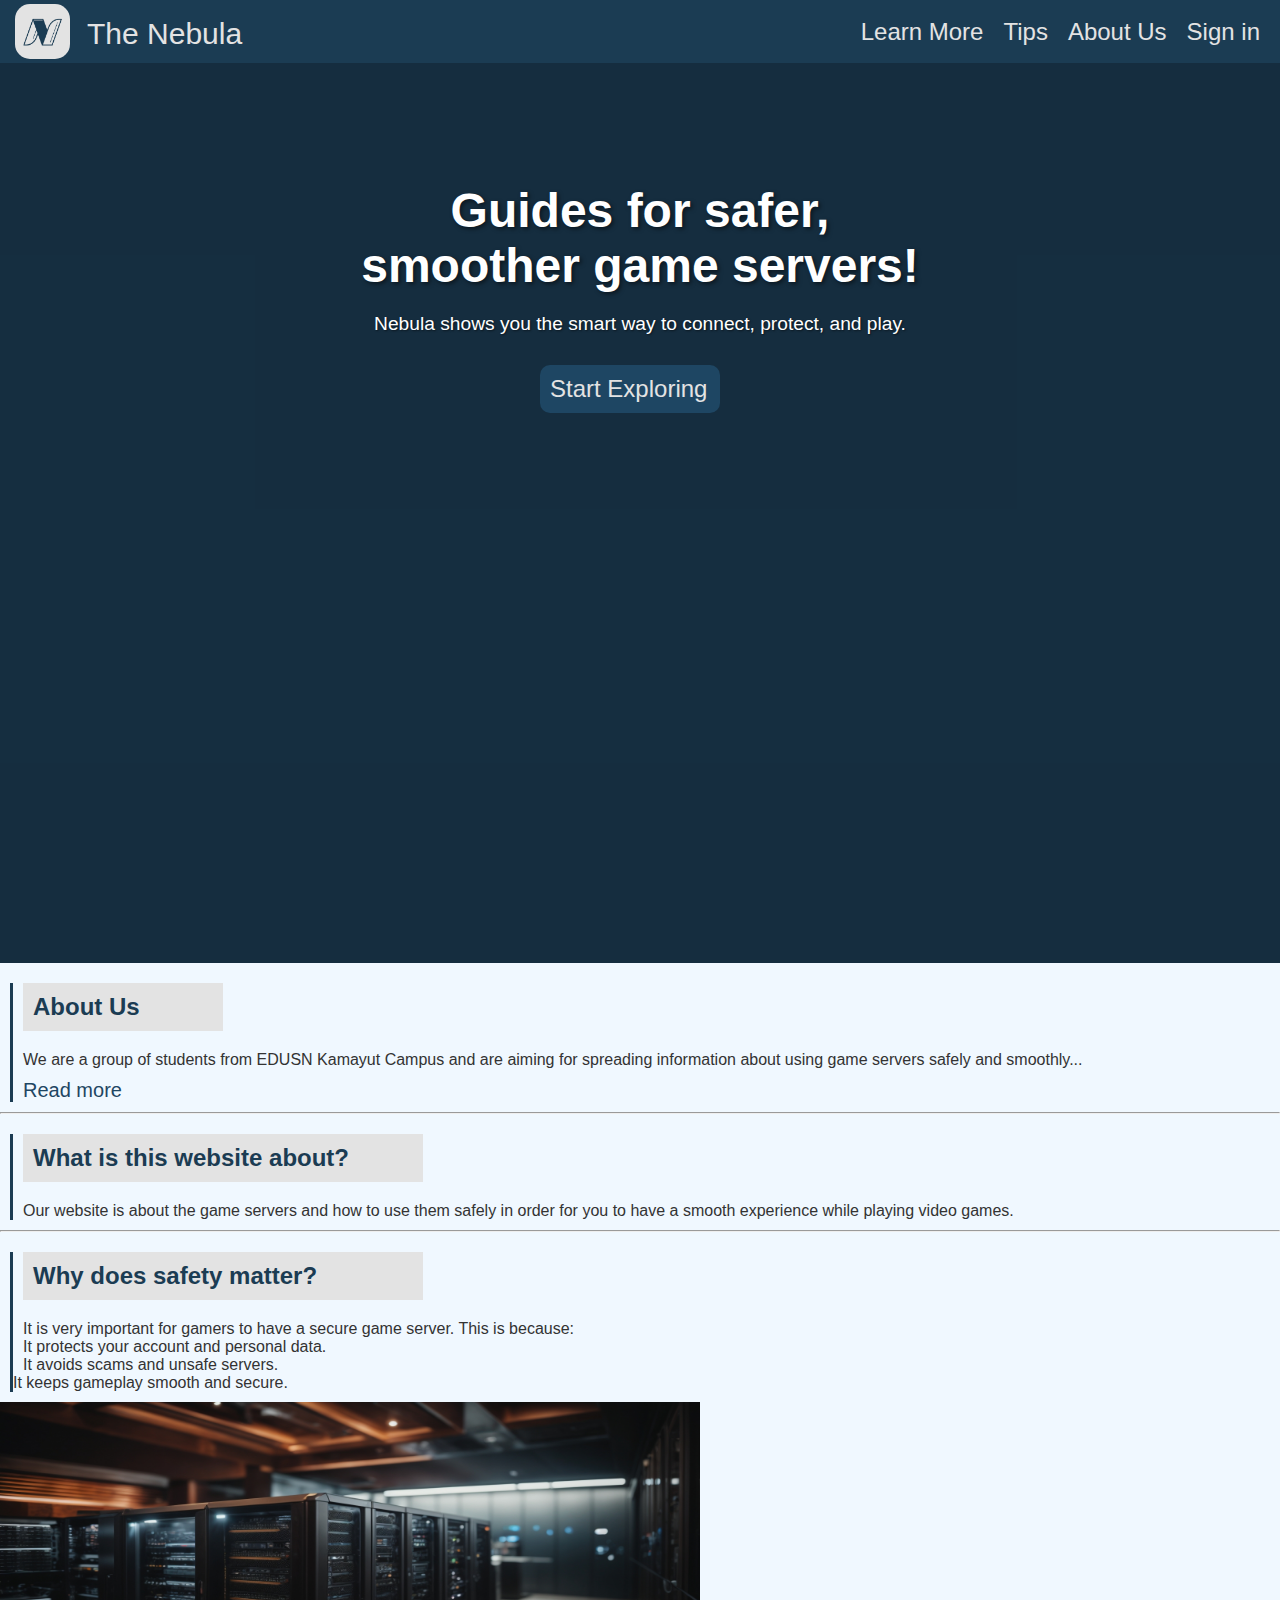
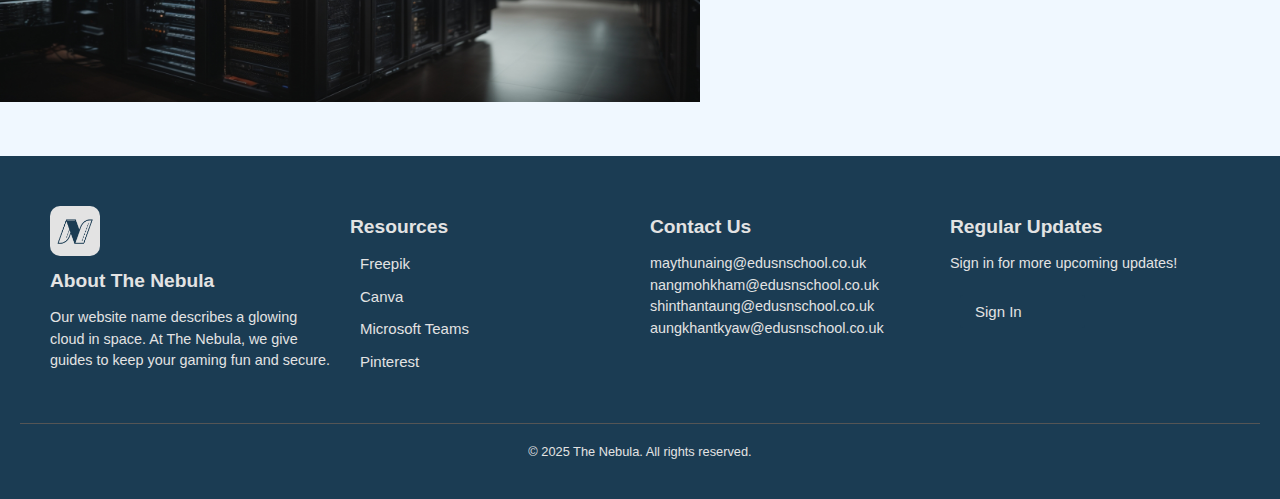
<file: index.html>
<!DOCTYPE html>
<html lang="en">
<head>
    <meta charset="UTF-8">
    <meta name="viewport" content="width=device-width, initial-scale=1.0">
    <title>Home Page</title>
    <link rel="stylesheet" href="Home_Page.css">
</head>
<body>
    
    <div class="menubar">
        
        <div class="logo-section">
            <img src="logo.png" alt="Logo" class="logo-img">
            <div class="logo-text">
                <a href="1Home_Page.html" class="site-title">The Nebula</a>
            </div>
        </div>
        
        <div class="links">
            <div class="dropdown">

                <a href="">Learn More</a>
                    <div class="dropdown-content">
                        <a href="2Importance.html">Importance</a>
                        <a href="3Jobs_of_Game_Servers.html">How they work</a>
                        <a href="4Types_of_Servers.html">Types</a>
                    </div>
            </div>
            <a href="5Guides_and_tips.html">Tips</a>
            <a href="6About_Us.html">About Us</a>
            <a href="7Signin.html">Sign in</a>
        </div>
    </div>
    <section class="hero">
        <div class="hero-content">
            <h1>Guides for safer, smoother game servers!</h1>
            <p>Nebula shows you the smart way to connect, protect, and play.</p>
            <a href="#Number1">Start Exploring</a>
        </div>
    </section>
    <div class="Aboutus">
        <div class="Aboutus-info" id="Number1">
            <h2>About Us</h2>
            <p>We are a group of students from EDUSN Kamayut Campus and are aiming for spreading information about using game servers safely and smoothly...</p>
            <a href="6About_Us.html">Read more</a>
        </div>
    </div>
    <hr>
    <div class="box"></div>
    <div class="Aboutweb">
        <h2>What is this website about?</h2>
        <p>Our website is about the game servers and how to use them safely in order for you to have a smooth experience while playing video games.</p>
    </div>
    </div>

    <hr>

    <div class="box">
    <div class="why-matters">
        <h2>Why does safety matter?</h2>
        <p>It is very important for gamers to have a secure game server. This is because:</p>
        <p>It protects your account and personal data.</p>
        <p>It avoids scams and unsafe servers.</ul>
        <ul>It keeps gameplay smooth and secure.</ul>
    </div>
    </div>

    <img class="pic4index" src="main.png">

<footer>
    <div class="footer-content">
        <div class="footer-section">
            <img src="logo.png">
            <h3>About The Nebula</h3>
            <p>Our website name describes a glowing cloud in space.
              At The Nebula, we give guides to keep your gaming fun and secure.</p>
        </div>
        <div class="footer-section">
            <h3>Resources</h3>
            <ul>
                <li><a href="https://www.freepik.com/">Freepik</a></li>
                <li><a href="https://www.canva.com/">Canva</a></li>
                <li><a href="https://teams.live.com/free">Microsoft Teams</a></li>
                <li><a href="https://www.pinterest.com/">Pinterest</a></li>
            </ul>
        </div>
        <div class="footer-section">
            <h3>Contact Us</h3>
            <p>maythunaing@edusnschool.co.uk</p>
            <p>nangmohkham@edusnschool.co.uk</p>
            <p>shinthantaung@edusnschool.co.uk</p>
            <p>aungkhantkyaw@edusnschool.co.uk</p>
        </div>
        <div class="footer-section signin">
            <h3>Regular Updates</h3>
            <p>Sign in for more upcoming updates!</p>
            <a class="Loginbtn" href="7Signin.html">Sign In</a>
        </div>
    </div>
    <div class="footer-bottom">
        <p>&copy; 2025 The Nebula. All rights reserved.</p>
    </div>
</footer>

</body>
</html>
</file>
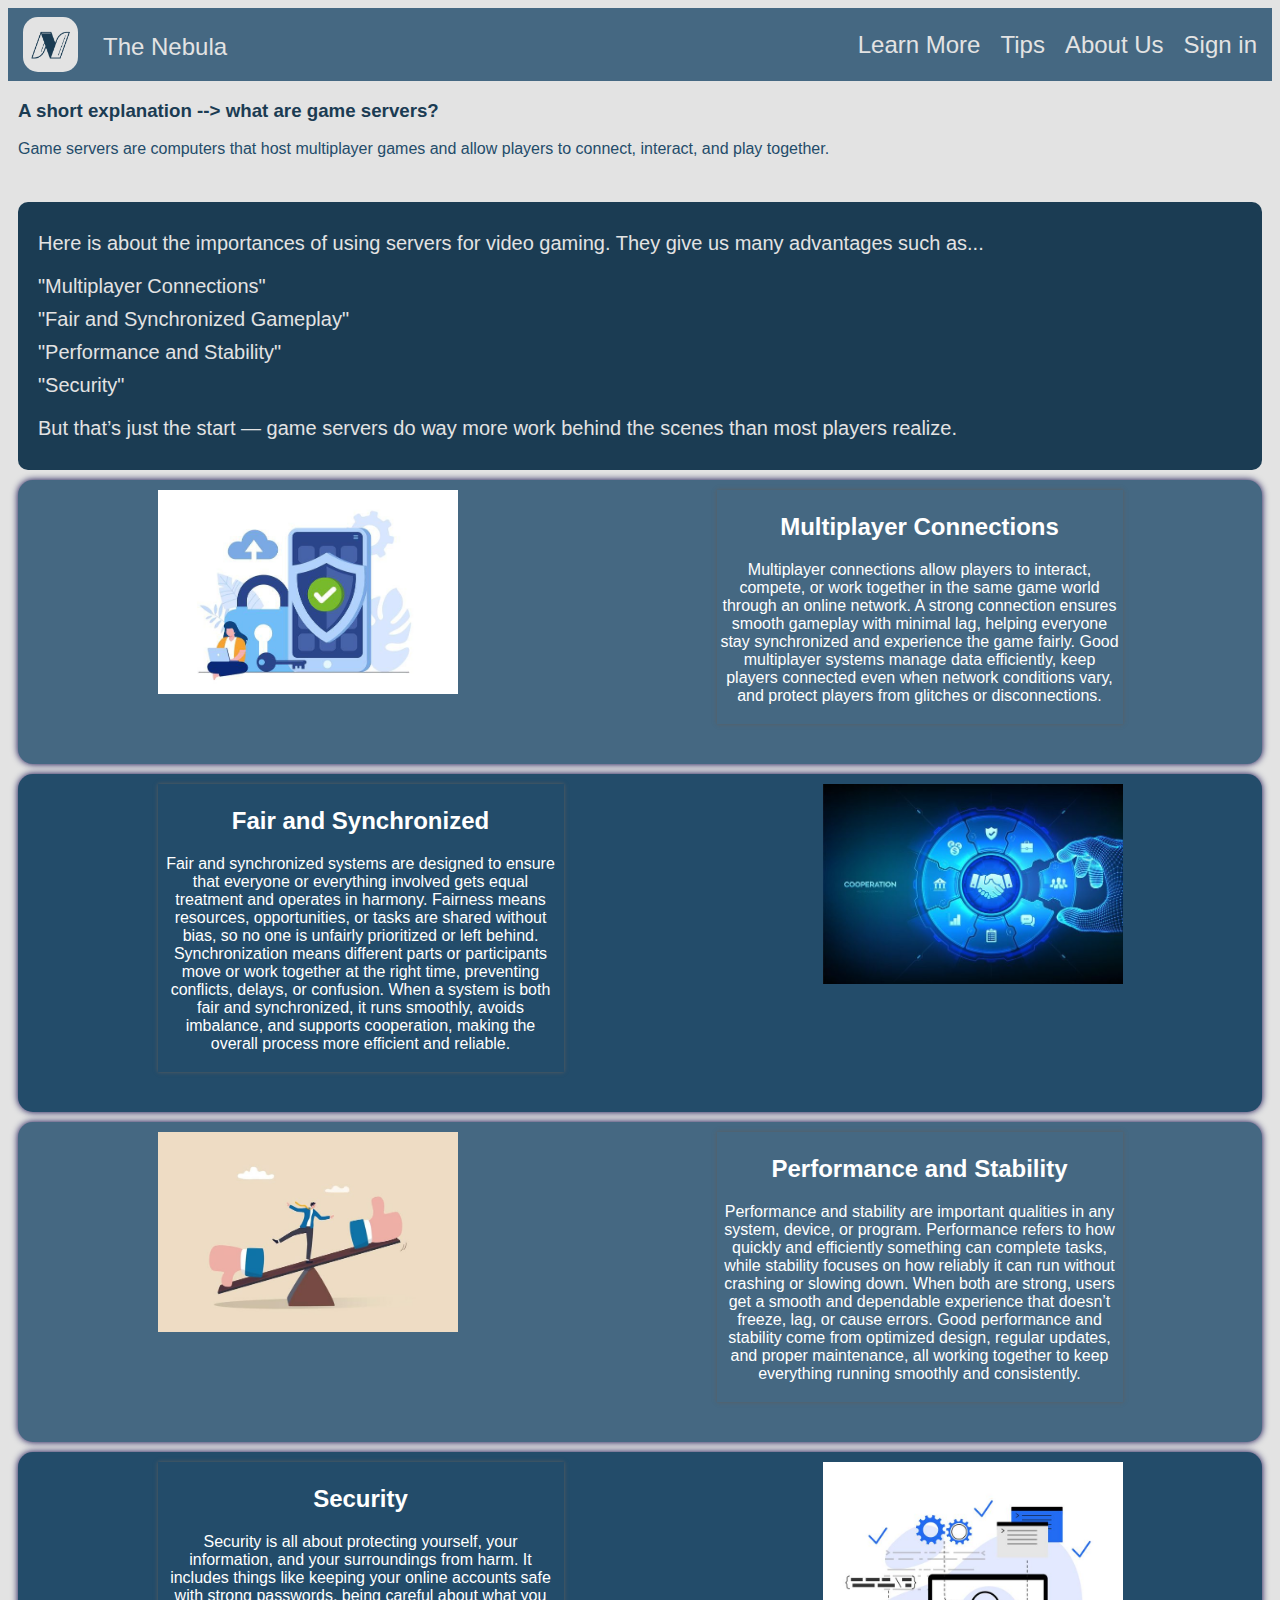
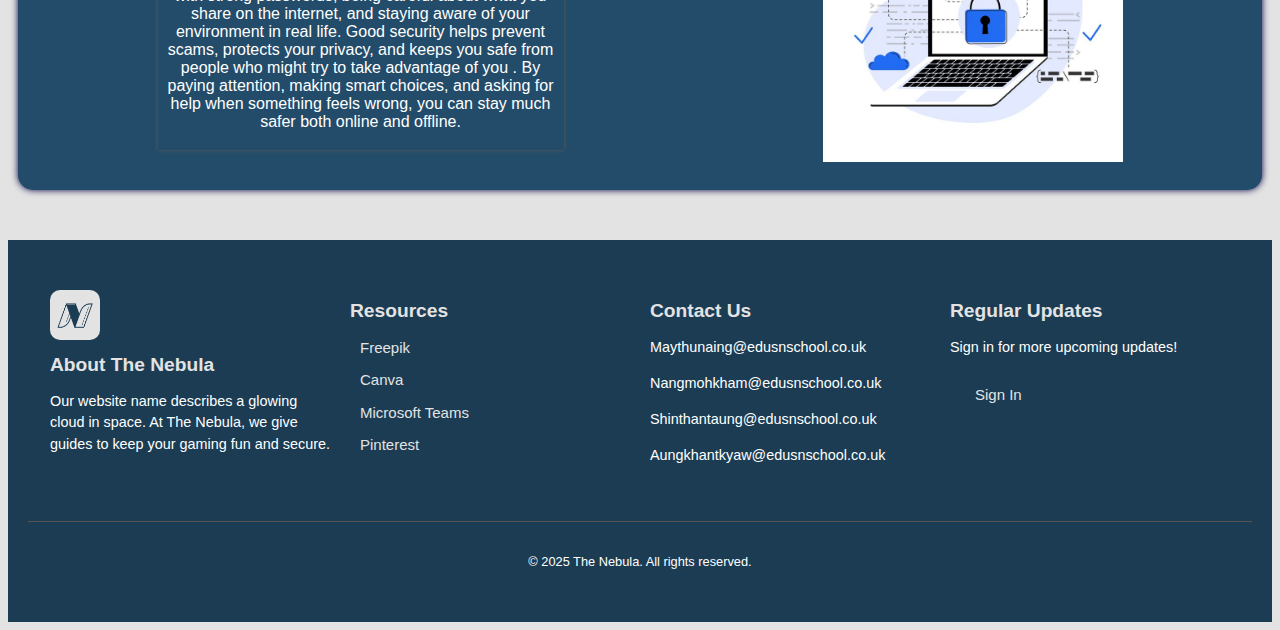
<file: 2Importance.html>
<!DOCTYPE html>
<html lang="en">
<head>
    <meta charset="UTF-8">
    <meta name="viewport" content="width=device-width, initial-scale=1.0">
    <title>Importance</title>
    <link rel="stylesheet" href="Importance.css">
</head>
 
<body>
 
    <div class="menubar">
        
        <div class="logo-section">
            <img src="logo.png" alt="Logo" class="logo-img">
            <div class="logo-text">
                <a href="1Home_Page.html" class="site-title">The Nebula</a>
            </div>
        </div>
        
        <div class="links">
            <div class="dropdown">

                <a href="">Learn More</a>
                    <div class="dropdown-content">
                        <a href="2Importance.html">Importance</a>
                        <a href="3Jobs_of_Game_Servers.html">How they work</a>
                        <a href="4Types_of_Servers.html">Types</a>
                    </div>
            </div>
            <a href="5Guides_and_tips.html">Tips</a>
            <a href="6About_Us.html">About Us</a>
            <a href="7Signin.html">Sign in</a>
        </div>
    </div>
    <div class="head1">
        <h3>A short explanation --> what are game servers?</h3>
        <p>Game servers are computers that host multiplayer games and allow players to connect, interact, and play together.</p>
    </div>
    <br>
    <div class="head">
    <p>Here is about the importances of using servers for video gaming.
    They give us many advantages such as...</p>
    <a class="Directlink" class="head-link" href="#section1">"Multiplayer Connections"</a>
    <a class="Directlink" href="#section2">"Fair and Synchronized Gameplay"</a>
    <a class="Directlink" href="#section3">"Performance and Stability"</a>
    <a class="Directlink" href="#section4">"Security"</a>
    <p>But that’s just the start — game servers do way more work behind the scenes than most players realize.</p>
    </div>
       
       
        <div class="box1" id="section1">
            <div class="img4imp">
            <img src="imp1.png">
            </div>
            <div class="container">
        <h2>Multiplayer Connections</h2>
        <p>
            Multiplayer connections allow players to interact, compete, or work together in the same game world through an online network.
             A strong connection ensures smooth gameplay with minimal lag, helping everyone stay synchronized and experience the game fairly.
              Good multiplayer systems manage data efficiently, keep players connected even when network conditions vary,
               and protect players from glitches or disconnections.
        </p>
        </div>
        
              </div>
 
              <div class="box2" id="section2">
                
                <div class="container2">
       <h2>Fair and Synchronized </h2>
       <p>Fair and synchronized systems are designed to ensure that everyone or everything involved gets equal treatment and operates in harmony.
         Fairness means resources, opportunities, or tasks are shared without bias, so no one is unfairly prioritized or left behind. 
        Synchronization means different parts or participants move or work together at the right time, preventing conflicts, delays, or confusion. 
        When a system is both fair and synchronized, it runs smoothly, avoids imbalance, and supports cooperation,
         making the overall process more efficient and reliable.</p>
         </div>
         <div class="img4imp">
                <img src="imp3.png">
                </div>
         </div>
         <div class="box1" id="section3">
            <div class="img4imp">
            <img src="imp2.png">
            </div>
            <div class="container">
         <h2>Performance and Stability</h2>
         <p>Performance and stability are important qualities in any system, device, or program.
             Performance refers to how quickly and efficiently something can complete tasks,
              while stability focuses on how reliably it can run without crashing or slowing down.
              When both are strong, users get a smooth and dependable experience that doesn’t freeze, lag, or cause errors.
               Good performance and stability come from optimized design, regular updates, and proper maintenance,
             all working together to keep everything running smoothly and consistently.</p>
            </div>
            </div>
            <div class="box2" id="section4">
                
                <div class="container2">
            <h2>Security</h2>
            <p>Security is all about protecting yourself, your information,
                 and your surroundings from harm. It includes things like keeping your online accounts safe with strong passwords,
                  being careful about what you share on the internet, and staying aware of your environment in real life.
                   Good security helps prevent scams, protects your privacy, and keeps you safe from people who might try to take advantage of you
                   . By paying attention, making smart choices, and asking for help when something feels wrong,
                 you can stay much safer both online and offline.</p>
                </div>
                <div class="img4imp">
                <img src="imp4.png">
                </div>
                </div>
                
    <footer>
    <div class="footer-content">
        <div class="footer-section">
            <img src="logo.png">
            <h3>About The Nebula</h3>
            <p>Our website name describes a glowing cloud in space.
              At The Nebula, we give guides to keep your gaming fun and secure.</p>
        </div>
        <div class="footer-section">
            <h3>Resources</h3>
            <ul>
                <li><a href="https://www.freepik.com/">Freepik</a></li>
                <li><a href="https://www.canva.com/">Canva</a></li>
                <li><a href="https://teams.live.com/free">Microsoft Teams</a></li>
                <li><a href="https://www.pinterest.com/">Pinterest</a></li>
            </ul>
        </div>
        <div class="footer-section">
            <h3>Contact Us</h3>
            <p>Maythunaing@edusnschool.co.uk</p>
            <p>Nangmohkham@edusnschool.co.uk</p>
            <p>Shinthantaung@edusnschool.co.uk</p>
            <p>Aungkhantkyaw@edusnschool.co.uk</p>
        </div>
        <div class="footer-section signin">
            <h3>Regular Updates</h3>
            <p>Sign in for more upcoming updates!</p>
            <a class="Loginbtn" href="7Signin.html">Sign In</a>
        </div>
    </div>
    <div class="footer-bottom">
        <p>&copy; 2025 The Nebula. All rights reserved.</p>
    </div>
</footer>
   
</body>
</html>
</file>
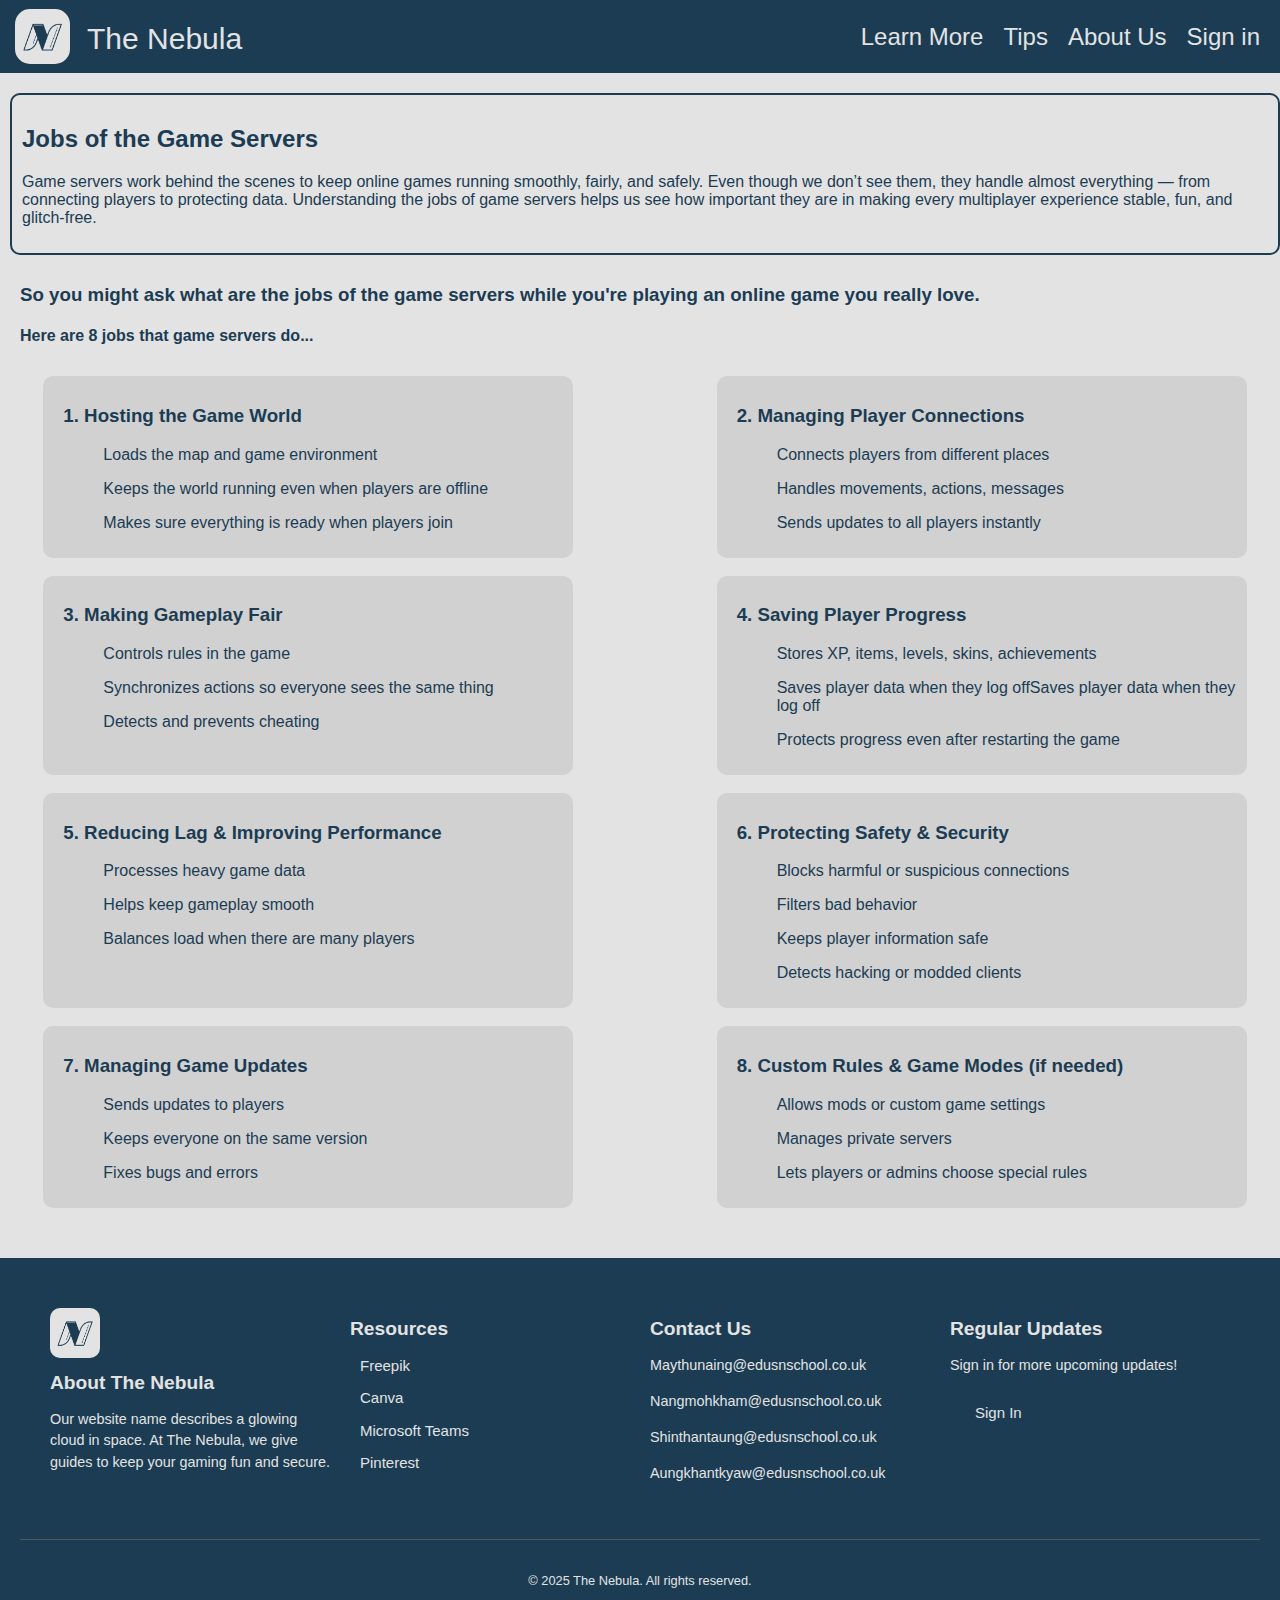
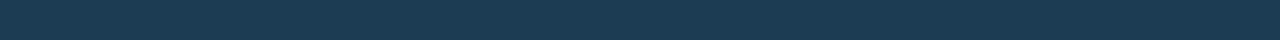
<file: 3Jobs_of_Game_Servers.html>
<!DOCTYPE html>
<html lang="en">
<head>
    <meta charset="UTF-8">
    <meta name="viewport" content="width=device-width, initial-scale=1.0">
    <title>Document</title>
    <link rel="stylesheet" href="Jobs_of_Game_Servers.css">
</head>
<body>

    <div class="menubar">
        
        <div class="logo-section">
            <img src="logo.png" alt="Logo" class="logo-img">
            <div class="logo-text">
                <a href="index.html" class="site-title">The Nebula</a>
            </div>
        </div>
        
        <div class="links">
            <div class="dropdown">

                <a href="">Learn More</a>
                    <div class="dropdown-content">
                        <a href="2Importance.html">Importance</a>
                        <a href="3Jobs_of_Game_Servers.html">How they work</a>
                        <a href="4Types_of_Servers.html">Types</a>
                    </div>
            </div>
            <a href="5Guides_and_tips.html">Tips</a>
            <a href="6About_Us.html">About Us</a>
            <a href="7Signin.html">Sign in</a>
        </div>
    </div>


        <div class="head">
            <h2>Jobs of the Game Servers</h2>
            <p>Game servers work behind the scenes to keep online games running smoothly, fairly, and safely.
                Even though we don’t see them, they handle almost everything — from connecting players to protecting data.
                Understanding the jobs of game servers helps us see how important they are in making every multiplayer experience stable, fun, and glitch-free.</p>
        </div>

        <div class="sub-head">
        <h3>So you might ask what are the jobs of the game servers while you're playing an online game you really love.</h3>
        <h4>Here are 8 jobs that game servers do...</h4>
        </div>

        <div class="sec1">

        <div class="Box1">
            <h3>1. Hosting the Game World</h3>
            <ul>Loads the map and game environment</ul>
            <ul>Keeps the world running even when players are offline</ul>
            <ul>Makes sure everything is ready when players join</ul>
        </div>

        <br>

        <div class="Box1">
            <h3>2. Managing Player Connections</h3>
            <ul>Connects players from different places</ul>
            <ul>Handles movements, actions, messages</ul>
            <ul>Sends updates to all players instantly</ul>
        </div>

        </div>

        <br>

        <div class="sec1">

        <div class="Box1">
            <h3>3. Making Gameplay Fair</h3>
            <ul>Controls rules in the game</ul>
            <ul>Synchronizes actions so everyone sees the same thing</ul>
            <ul>Detects and prevents cheating</ul>
        </div>

        <br>

        <div class="Box1">
            <h3>4. Saving Player Progress</h3>
            <ul>Stores XP, items, levels, skins, achievements</ul>
            <ul>Saves player data when they log offSaves player data when they log off</ul>
            <ul>Protects progress even after restarting the game</ul>
        </div>

        </div>

        <br>

        <div class="sec1">

        <div class="Box1">
            <h3>5. Reducing Lag & Improving Performance</h3>
            <ul>Processes heavy game data</ul>
            <ul>Helps keep gameplay smooth</ul>
            <ul>Balances load when there are many players</ul>
        </div>

        <br>

        <div class="Box1">
            <h3>6. Protecting Safety & Security</h3>
            <ul>Blocks harmful or suspicious connections</ul>
            <ul>Filters bad behavior</ul>
            <ul>Keeps player information safe</ul>
            <ul>Detects hacking or modded clients</ul>
        </div>

        </div>

        <br>

        <div class="sec1">
        <div class="Box1">
            <h3>7. Managing Game Updates</h3>
            <ul>Sends updates to players</ul>
            <ul>Keeps everyone on the same version</ul>
            <ul>Fixes bugs and errors</ul>
        </div>

        <br>

        <div class="Box1">
            <h3>8. Custom Rules & Game Modes (if needed)</h3>
            <ul>Allows mods or custom game settings</ul>
            <ul>Manages private servers</ul>
            <ul>Lets players or admins choose special rules</ul>
        </div>

        </div>
    
    <footer>
    <div class="footer-content">
        <div class="footer-section">
            <img src="logo.png">
            <h3>About The Nebula</h3>
            <p>Our website name describes a glowing cloud in space.
              At The Nebula, we give guides to keep your gaming fun and secure.</p>
        </div>
        <div class="footer-section">
            <h3>Resources</h3>
            <ul>
                <li><a href="https://www.freepik.com/">Freepik</a></li>
                <li><a href="https://www.canva.com/">Canva</a></li>
                <li><a href="https://teams.live.com/free">Microsoft Teams</a></li>
                <li><a href="https://www.pinterest.com/">Pinterest</a></li>
            </ul>
        </div>
        <div class="footer-section">
            <h3>Contact Us</h3>
            <p>Maythunaing@edusnschool.co.uk</p>
            <p>Nangmohkham@edusnschool.co.uk</p>
            <p>Shinthantaung@edusnschool.co.uk</p>
            <p>Aungkhantkyaw@edusnschool.co.uk</p>
        </div>
        <div class="footer-section signin">
            <h3>Regular Updates</h3>
            <p>Sign in for more upcoming updates!</p>
            <a class="Loginbtn" href="7Signin.html">Sign In</a>
        </div>
    </div>
    <div class="footer-bottom">
        <p>&copy; 2025 The Nebula. All rights reserved.</p>
    </div>
</footer>

   </body>
</html>
</file>
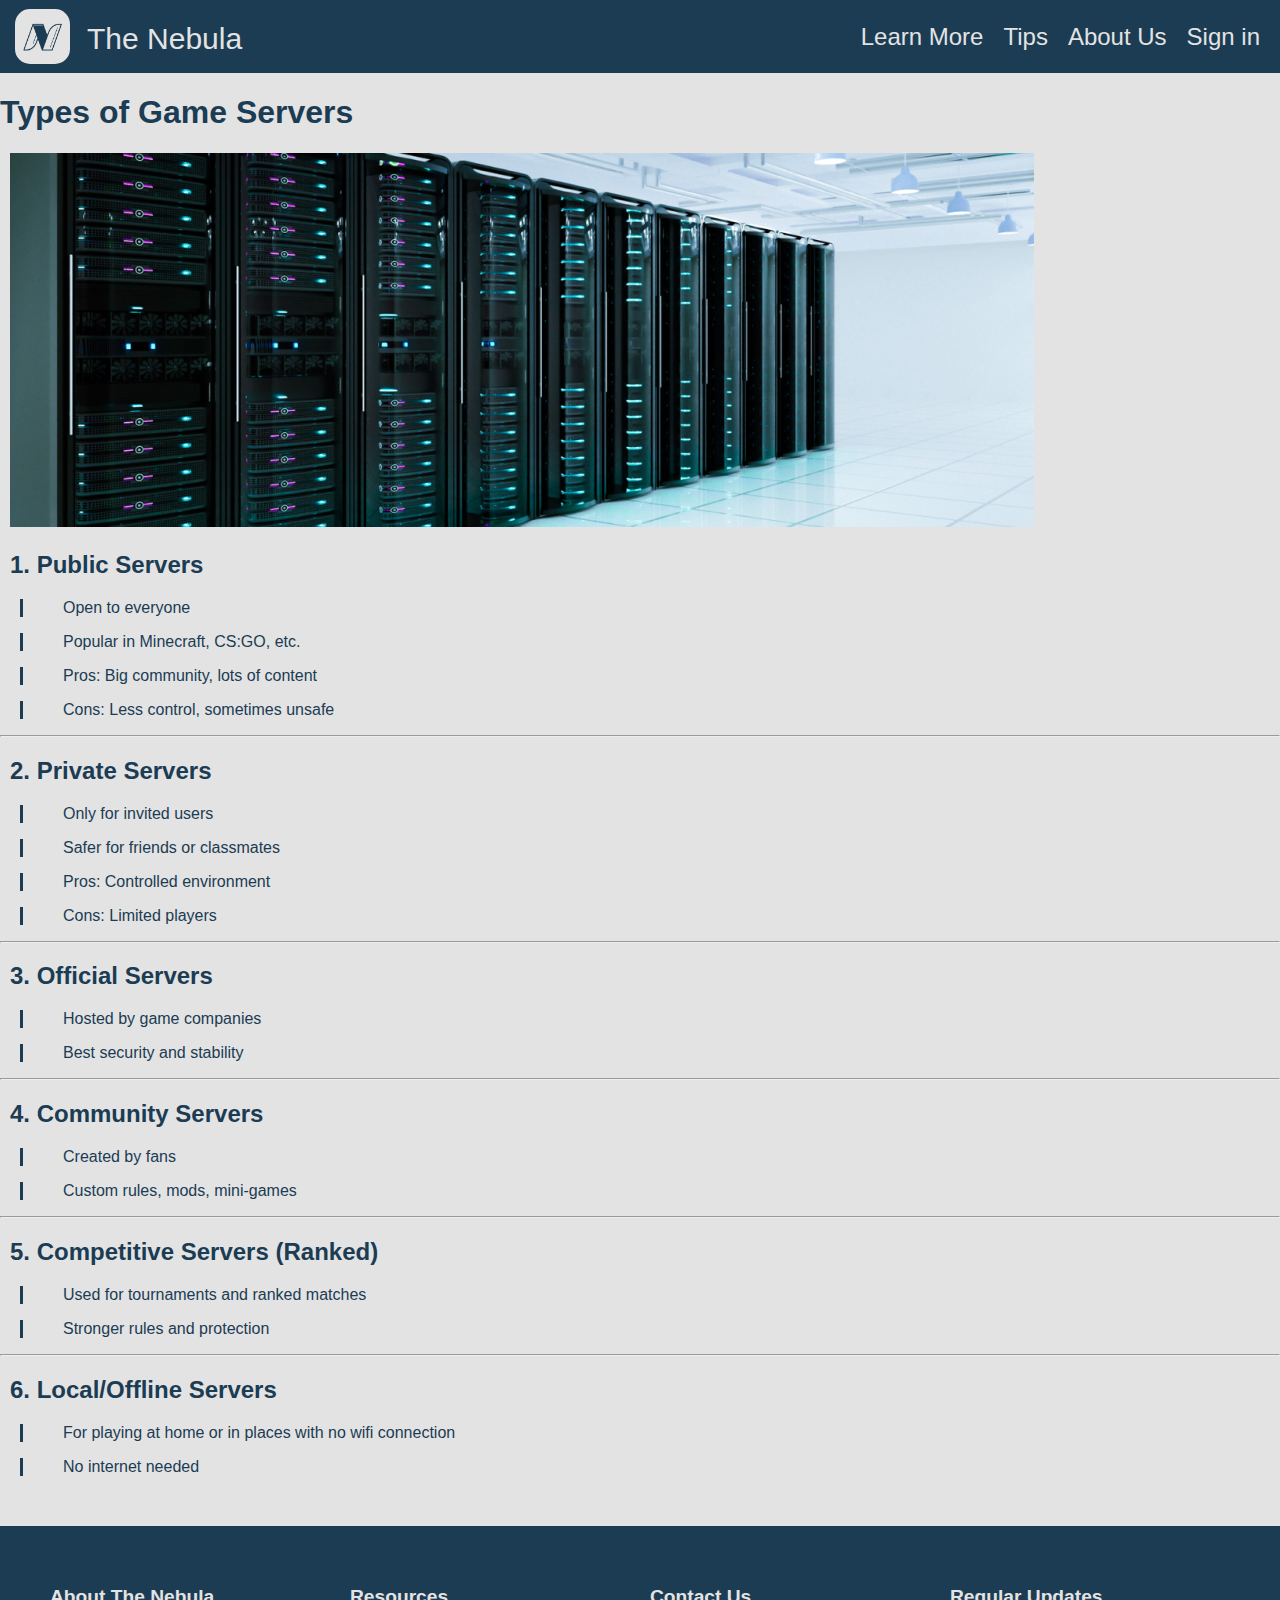
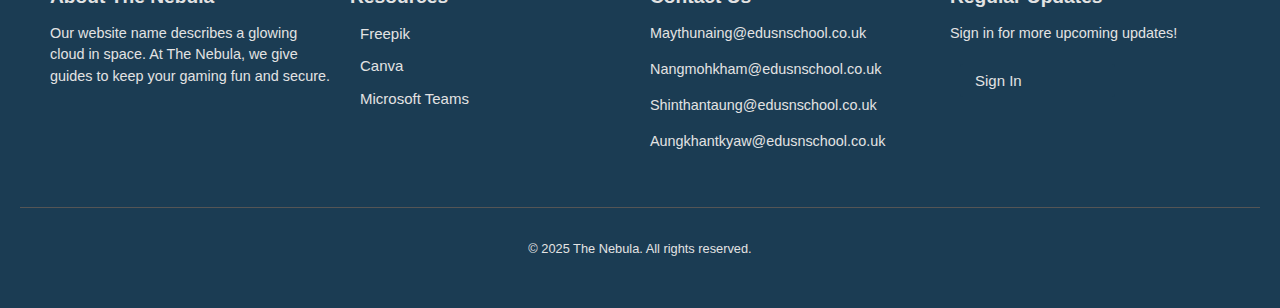
<file: 4Types_of_Servers.html>
<!DOCTYPE html>
<html lang="en">
<head>
    <meta charset="UTF-8">
    <meta name="viewport" content="width=device-width, initial-scale=1.0">
    <title>Document</title>
    <link rel="stylesheet" href="Types_of_Servers.css">
</head>
<body>

    <div class="menubar">
        
        <div class="logo-section">
            <img src="logo.png" alt="Logo" class="logo-img">
            <div class="logo-text">
                <a href="index.html" class="site-title">The Nebula</a>
            </div>
        </div>
        
        <div class="links">
            <div class="dropdown">

                <a href="">Learn More</a>
                    <div class="dropdown-content">
                        <a href="2Importance.html">Importance</a>
                        <a href="3Jobs_of_Game_Servers.html">How they work</a>
                        <a href="4Types_of_Servers.html">Types</a>
                    </div>
            </div>
            <a href="5Guides_and_tips.html">Tips</a>
            <a href="6About_Us.html">About Us</a>
            <a href="7Signin.html">Sign in</a>
        </div>
    </div>

    <div class="head">
        <h1>Types of Game Servers</h1>
        <img src="Types.png">
    </div>

    </div>
    <div class="PublicServers">
        <h2>1. Public Servers</h2>
        <ul>Open to everyone</ul>
        <ul>Popular in Minecraft, CS:GO, etc.</ul>
        <ul>Pros: Big community, lots of content</ul>
        <ul>Cons: Less control, sometimes unsafe</ul>
    </div>
    <hr>
    <div class="PrivateServers">
        <h2>2. Private Servers</h2>
        <ul>Only for invited users</ul>
        <ul>Safer for friends or classmates</ul>
        <ul>Pros: Controlled environment</ul>
        <ul>Cons: Limited players</ul>
    </div>
    <hr>
    <div class="OfficialServers">
        <h2>3. Official Servers</h2>
        <ul>Hosted by game companies</ul>
        <ul>Best security and stability</ul>
    </div>
    <hr>
    <div class="CommunityServers">
        <h2>4. Community Servers</h2>
        <ul>Created by fans</ul>
        <ul>Custom rules, mods, mini-games</ul>
    </div>
    <hr>
    <div class="CompetitiveServers">
        <h2>5. Competitive Servers (Ranked)</h2>
        <ul>Used for tournaments and ranked matches</ul>
        <ul>Stronger rules and protection</ul>
    </div>
    <hr>
    <div class="OfflineServers">
        <h2>6. Local/Offline Servers</h2>
        <ul>For playing at home or in places with no wifi connection</ul>
        <ul>No internet needed</ul>
    </div>



    <footer>
    <div class="footer-content">
        <div class="footer-section">
            <h3>About The Nebula</h3>
            <p>Our website name describes a glowing cloud in space.
              At The Nebula, we give guides to keep your gaming fun and secure.</p>
        </div>
        <div class="footer-section">
            <h3>Resources</h3>
            <ul>
                <li><a href="https://www.freepik.com/">Freepik</a></li>
                <li><a href="https://www.canva.com/">Canva</a></li>
                <li><a href="">Microsoft Teams</a></li>
                <li><a href="[YOUR LINK HERE]"></a></li>
            </ul>
        </div>
        <div class="footer-section">
            <h3>Contact Us</h3>
            <p>Maythunaing@edusnschool.co.uk</p>
            <p>Nangmohkham@edusnschool.co.uk</p>
            <p>Shinthantaung@edusnschool.co.uk</p>
            <p>Aungkhantkyaw@edusnschool.co.uk</p>
        </div>
        <div class="footer-section signin">
            <h3>Regular Updates</h3>
            <p>Sign in for more upcoming updates!</p>
            <a class="Loginbtn" href="7Signin.html">Sign In</a>
        </div>
    </div>
    <div class="footer-bottom">
        <p>&copy; 2025 The Nebula. All rights reserved.</p>
    </div>
</footer>

   </body>
</html>
</file>
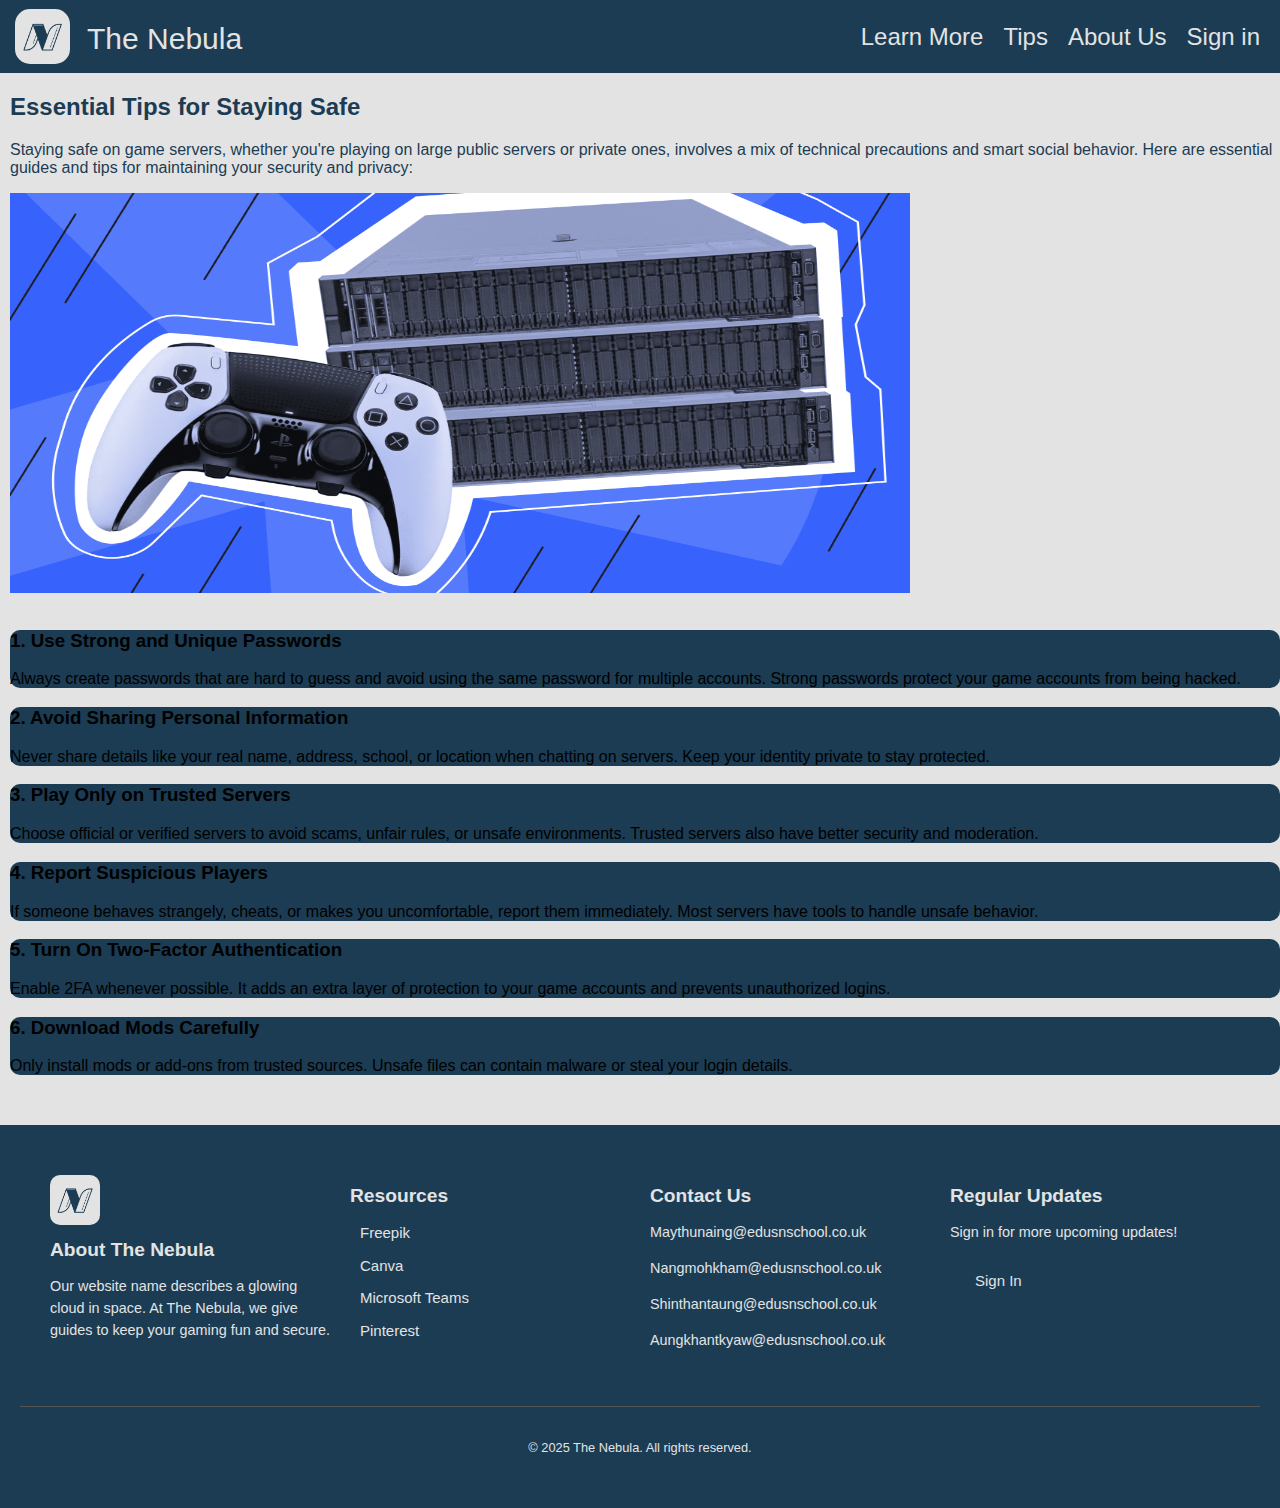
<file: 5Guides_and_tips.html>
<!DOCTYPE html>
<html lang="en">
<head>
    <meta charset="UTF-8">
    <meta name="viewport" content="width=device-width, initial-scale=1.0">
    <title>Document</title>
    <link rel="stylesheet" href="Guides_and_tips.css">
</head>
<body>
    
    <div class="menubar">
        
        <div class="logo-section">
            <img src="logo.png" alt="Logo" class="logo-img">
            <div class="logo-text">
                <a href="index.html" class="site-title">The Nebula</a>
            </div>
        </div>
        
        <div class="links">
            <div class="dropdown">

                <a href="">Learn More</a>
                    <div class="dropdown-content">
                        <a href="2Importance.html">Importance</a>
                        <a href="3Jobs_of_Game_Servers.html">How they work</a>
                        <a href="4Types_of_Servers.html">Types</a>
                    </div>
            </div>
            <a href="5Guides_and_tips.html">Tips</a>
            <a href="6About_Us.html">About Us</a>
            <a href="7Signin.html">Sign in</a>
        </div>
    </div>
    <div class="body-guides">
        <h2 class="tips-title">Essential Tips for Staying Safe</h2>
        <p>Staying safe on game servers, whether you're playing on large public servers or private ones, involves a mix of technical precautions and smart social behavior.
Here are essential guides and tips for maintaining your security and privacy:</p>
        <img src="Tips.png">
    </div>


    <br>

        <section class="tips-section">

    <div class="tip-box">
        <h3>1. Use Strong and Unique Passwords</h3>
        <p>Always create passwords that are hard to guess and avoid using the same password for multiple accounts. Strong passwords protect your game accounts from being hacked.</p>
    </div>

    <div class="tip-box">
        <h3>2. Avoid Sharing Personal Information</h3>
        <p>Never share details like your real name, address, school, or location when chatting on servers. Keep your identity private to stay protected.</p>
    </div>

    <div class="tip-box">
        <h3>3. Play Only on Trusted Servers</h3>
        <p>Choose official or verified servers to avoid scams, unfair rules, or unsafe environments. Trusted servers also have better security and moderation.</p>
    </div>

    <div class="tip-box">
        <h3>4. Report Suspicious Players</h3>
        <p>If someone behaves strangely, cheats, or makes you uncomfortable, report them immediately. Most servers have tools to handle unsafe behavior.</p>
    </div>

    <div class="tip-box">
        <h3>5. Turn On Two-Factor Authentication</h3>
        <p>Enable 2FA whenever possible. It adds an extra layer of protection to your game accounts and prevents unauthorized logins.</p>
    </div>

    <div class="tip-box">
        <h3>6. Download Mods Carefully</h3>
        <p>Only install mods or add-ons from trusted sources. Unsafe files can contain malware or steal your login details.</p>
    </div>

</section>

    <footer>
    <div class="footer-content">
        <div class="footer-section">
            <img src="logo.png">
            <h3>About The Nebula</h3>
            <p>Our website name describes a glowing cloud in space.
              At The Nebula, we give guides to keep your gaming fun and secure.</p>
        </div>
        <div class="footer-section">
            <h3>Resources</h3>
            <ul>
                <li><a href="https://www.freepik.com/">Freepik</a></li>
                <li><a href="https://www.canva.com/">Canva</a></li>
                <li><a href="https://teams.live.com/free">Microsoft Teams</a></li>
                <li><a href="https://www.pinterest.com/">Pinterest</a></li>
            </ul>
        </div>
        <div class="footer-section">
            <h3>Contact Us</h3>
            <p>Maythunaing@edusnschool.co.uk</p>
            <p>Nangmohkham@edusnschool.co.uk</p>
            <p>Shinthantaung@edusnschool.co.uk</p>
            <p>Aungkhantkyaw@edusnschool.co.uk</p>
        </div>
        <div class="footer-section signin">
            <h3>Regular Updates</h3>
            <p>Sign in for more upcoming updates!</p>
            <a class="Loginbtn" href="7Signin.html">Sign In</a>
        </div>
    </div>
    <div class="footer-bottom">
        <p>&copy; 2025 The Nebula. All rights reserved.</p>
    </div>
</footer>

</body>
</html>
</file>
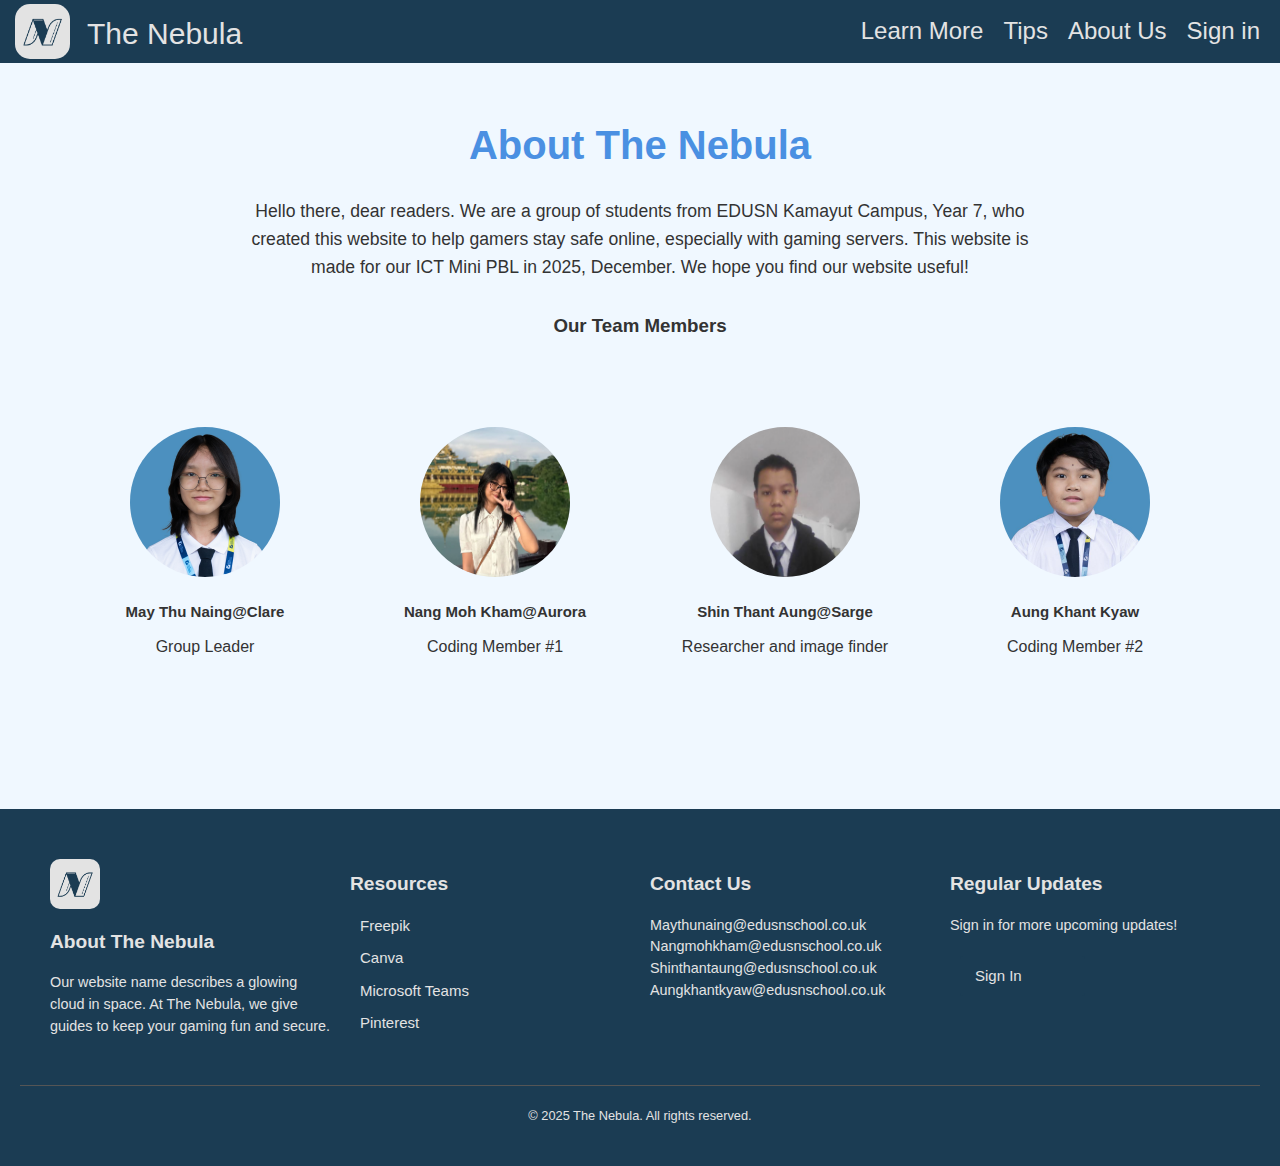
<file: 6About_Us.html>
<!DOCTYPE html>
<html lang="en">
<head>
    <meta charset="UTF-8">
    <meta name="viewport" content="width=device-width, initial-scale=1.0">
    <title>About Us</title>
    <link rel="stylesheet" href="About_Us.css">
</head>
<body>

        <div class="menubar">
        
        <div class="logo-section">
            <img src="logo.png" alt="Logo" class="logo-img">
            <div class="logo-text">
                <a href="index.html" class="site-title">The Nebula</a>
            </div>
        </div>
        
        <div class="links">
            <div class="dropdown">

                <a href="">Learn More</a>
                    <div class="dropdown-content">
                        <a href="2Importance.html">Importance</a>
                        <a href="3Jobs_of_Game_Servers.html">How they work</a>
                        <a href="4Types_of_Servers.html">Types</a>
                    </div>
            </div>
            <a href="5Guides_and_tips.html">Tips</a>
            <a href="6About_Us.html">About Us</a>
            <a href="7Signin.html">Sign in</a>
        </div>
    </div>

    <section class="about-us">
        <h2>About The Nebula</h2>
        <p>Hello there, dear readers. 
            We are a group of students from EDUSN Kamayut Campus, Year 7, who created this website to help gamers stay safe online, especially with gaming servers.
            This website is made for our ICT Mini PBL in 2025, December. We hope you find our website useful!</p>
        
        <h3>Our Team Members</h3>
        <br>
        <div class="team">
            <div class="team-member">
                <img src="MTN.png" alt="Team Member #1">
                <h3>May Thu Naing@Clare</h3>
                <p>Group Leader</p>
            </div>
            <div class="team-member">
                <img src="NMK.png" alt="Team Member #2">
                <h3>Nang Moh Kham@Aurora</h3>
                <p>Coding Member #1</p>
            </div>
            <div class="team-member">
                <img src="STA.png" alt="Team Member #3">
                <h3>Shin Thant Aung@Sarge</h3>
                <p>Researcher and image finder</p>
            </div>
            <div class="team-member">
                <img src="AKK.png" alt="Team Member #4">
                <h3>Aung Khant Kyaw</h3>
                <p>Coding Member #2</p>
            </div>
        </div>
    </section>
<footer>
    <div class="footer-content">
        <div class="footer-section">
            <img src="logo.png">
            <h3>About The Nebula</h3>
            <p>Our website name describes a glowing cloud in space.
              At The Nebula, we give guides to keep your gaming fun and secure.</p>
        </div>
        <div class="footer-section">
            <h3>Resources</h3>
            <ul>
                <li><a href="https://www.freepik.com/">Freepik</a></li>
                <li><a href="https://www.canva.com/">Canva</a></li>
                <li><a href="https://teams.live.com/free">Microsoft Teams</a></li>
                <li><a href="https://www.pinterest.com/">Pinterest</a></li>
            </ul>
        </div>
        <div class="footer-section">
            <h3>Contact Us</h3>
            <p>Maythunaing@edusnschool.co.uk</p>
            <p>Nangmohkham@edusnschool.co.uk</p>
            <p>Shinthantaung@edusnschool.co.uk</p>
            <p>Aungkhantkyaw@edusnschool.co.uk</p>
        </div>
        <div class="footer-section signin">
            <h3>Regular Updates</h3>
            <p>Sign in for more upcoming updates!</p>
            <a class="Loginbtn" href="7Signin.html">Sign In</a>
        </div>
    </div>
    <div class="footer-bottom">
        <p>&copy; 2025 The Nebula. All rights reserved.</p>
    </div>
</footer>

</body>
</html>
</file>
<file: Home_Page.css>
/* Navigation Bar */
    .menubar{
        background-color: #1B3C53;
        display: flex;
        height: 63px;
        justify-content: space-between;
        align-items: center;
        padding: 5px;
        font-family: 'Trebuchet MS', sans-serif;
    }
    a {
        align-content: right;
        display: flex;
        text-decoration: none;
        color: #1B3C53;
        font: italic;
        font-size: 25px;
        margin: 10px;
        color:#E3E3E3;
        font-size: x-large;
    }
    a:hover {
        color: white;
    }
    body {
            background-color: #E3E3E3;
            margin: 0px;
            padding: 0px;
            font-family:'Trebuchet MS', sans-serif;
        }
    .links {
            
            display: flex;
            font-size: larger;
            margin-right: 5px;
            margin-left: 5px;
            font-family:'Trebuchet MS', sans-serif;
        }
    .logo-img {
        width: 55px;
        height: 55px;
        border-radius: 15px;
        margin-left: 10px;
    }
    .logo-section {
        display: flex;
        align-items: center;
        gap: 5px;
    }
    .logo-text {
        display: flex;
        flex-direction: column;
        
    }
    .site-title {
        padding-top: 4px;
        padding-left: 2px;
        color: #E3E3E3;
        font-size: 30px;
    }

    .dropdown {
    position: relative;
    display: inline-block;
    position: relative;
    z-index: 999;
    }

    .dropbtn {
    background-color: rgb(61, 96, 190);
    color: white;
    padding: 12px;
    font-size: 20px;
    border: none;
    cursor: pointer;
    border-radius: 10px;
    }

    .dropdown-content {
    display: none;
    position: absolute;
    background-color: #1B3C53;
    min-width: 200px;
    border: 1px solid #ccc;
    }

    .dropdown-content a {
    color: rgb(255, 255, 255);
    padding: 10px;
    text-decoration: none;
    display: block;
    }

.dropdown:hover .dropdown-content {
    display: block;
    border-radius: 10px;
    font-size: 20px;
}

.dropdown-content a:hover {
    background-color: #4c7999;
    border-radius: 10px;
}

    /* Body Contents */
        body {
            color: #E3E3E3;
        }
        .Herosec {
            background-color: #1e4663;
            width: 1250px;
            height: 1250px;
            border-radius: 5px;
            margin-top: 20px;
           margin-left: 20px;
            margin-right: 10px;
            color: #E3E3E3;
            
        }
        .btn {
            background-color: #234C6A;
            color: #E3E3E3;
            padding: 10px;
            width: 140px;
            border-radius: 10px;
            text-align: center;
            display: flex;
        }
        
        * {
            margin: 0;
            padding: 0;
            box-sizing: border-box;
        }
       
        body {
            font-family:'Trebuchet MS', sans-serif;
            background-color: #f0f8ff;
            color: #333;
        }

        .hero {
            height: 100vh;
            display: flex;
            align-items: top;
            justify-content: center;
            text-align: center;
            background-size: cover;
            background-position: center;
            position: relative;
            background-color: #234C6A;
            font-family: 'Trebuchet MS', sans-serif;
        }

        .hero::before {
            content: '';
            position: absolute;
            top: 0;
            left: 0;
            right: 0;
            bottom: 0;
            background-color: rgba(0, 0, 0, 0.4);
        }

        .hero-content {
            position: relative;
            z-index: 1;
            max-width: 600px;
            padding: 20px;
            margin-top: 100px;
        }

        .hero h1 {
            font-size: 3rem;
            margin-bottom: 20px;
            color: #fff;
            text-shadow: 2px 2px 4px rgba(0,0,0,0.5);
            font-style: Garamond;
        }

        .hero p {
            font-size: 1.2rem;
            margin-bottom: 30px;
            color: #fff;
            text-shadow: 1px 1px 2px rgba(0,0,0,0.5);
        }

        .hero button {
            background-color: #234C6A;
            color: white;
            border: none;
            padding: 15px 30px;
            font-size: 1rem;
            cursor: pointer;
            border-radius: 5px;
            transition: background-color 0.3s;
        }

        .hero button:hover {
            background-color: #4c7999;
        }

            .hero-content a{
        background-color: #1e4663;
        color: #E3E3E3;
        padding: 10px;
        border-radius: 10px;
        width: 180px;
        margin-left: 180px;
    }

    /* Footer Section */
            footer {
        background-color: #1B3C53;
        color: #E3E3E3;
        padding: 40px 20px;
        margin-top: 50px;
        font-family:'Trebuchet MS', sans-serif;
    }

    .footer-content {
        display: flex;
        justify-content: space-around;
        flex-wrap: wrap;
        max-width: 1200px;
        margin: 0 auto;
    }

    .footer-section {
        flex: 1;
        min-width: 200px;
        margin: 10px;
    }

    .footer-section h3 {
        font-size: 1.2rem;
        margin-bottom: 15px;
        color: #E3E3E3;
        margin-top: 10px;
    }

    .footer-section p, .footer-section ul {
        font-size: 0.9rem;
        line-height: 1.5;
    }

    .footer-section ul {
        list-style: none;
        padding: 0;
    }

    .footer-section ul li {
        margin-bottom: 8px;
    }

    .footer-section a {
        color: #E3E3E3;
        text-decoration: none;
        transition: color 0.3s;
        font-size: 15px;
    }

    .footer-section a:hover {
        color: #bacfdd;
    }

    .signin input {
        padding: 8px;
        margin-right: 10px;
        border: none;
        border-radius: 3px;
    }

    .signin a {
        padding: 8px 15px; 
        margin-top: 20px;
        background-color: #1B3C53;
        color: #E3E3E3;
        border: none;
        border-radius: 3px;
        cursor: pointer;
        transition: background-color 0.3s;
        width: 125px;
    }

    .signin a:hover {
        background-color: #234C6A;
        color: #E3E3E3;
    }

    .footer-bottom {
        text-align: center;
        margin-top: 30px;
        border-top: 1px solid #555;
        padding-top: 20px;
    }

    .footer-bottom p {
        font-size: 0.8rem;
    }
    .footer-section img{
        height: 50px;
        width: 50px;
        border-radius: 10px;
    }

    .Aboutus-info {
        margin-left: 10px;
        border-left: 3px solid #1B3C53;
        margin-left: 10px;
    }
    .Aboutus-info a {
        color: #1e4663;
        font-size: 20px;
    }
    .Aboutus-info h2{
        background-color: #E3E3E3;
        padding: 10px;
        width: 200px;
        color: #1B3C53;
        margin-top: 20px;
        margin-bottom: 20px;
        margin-left: 10px;
    }
    .Aboutus-info p {
        margin-left: 10px;
    }

    .Aboutweb {
        margin-left: 10px;
        border-left: 3px solid #1B3C53;
        margin-bottom: 10px;
    }
    .Aboutweb h2 {
        background-color: #E3E3E3;
        padding: 10px;
        width: 400px;
        color: #1B3C53;
        margin-top: 20px;
        margin-bottom: 20px;
        margin-left: 10px;
    }
    .Aboutweb p {
        margin-left: 10px;
    }

    .why-matters {
        margin-left: 10px;
        border-left: 3px solid #1B3C53;
    }
    .why-matters h2{
        background-color: #E3E3E3;
        padding: 10px;
        width: 400px;
        color: #1B3C53;
        margin-top: 20px;
        margin-bottom: 20px;
        margin-left: 10px;
    }
    .why-matters p {
        margin-left: 10px;
    }
    .pic4index {
        width: 700px;
        height: 300px;
        margin-top: 10px;
    }
</file>
<file: Importance.css>
.menubar{
        background-color: #456882;
        display: flex;
        height: 63px;
        justify-content: space-between;
        align-items: center;
        padding: 5px;
        margin: 0;
    }
    a {
        align-content: right;
        display: flex;
        text-decoration: none;
        color: #1B3C53;
        font: italic;
        font-size: 25px;
        margin: 10px;
        color:#E3E3E3;
        font-size: x-large;
    }
    a:hover {
        color: white;
    }
    
    .links {
           
            display: flex;

}
 .logo-img {
        width: 55px;
        height: 55px;
        border-radius: 15px;
        margin-left: 10px;
    }
    .logo-section {
        display: flex;
        align-items: center;
        gap: 5px;
    }
    .logo-text {
        display: flex;
        flex-direction: column;
       
    }
    .site-title {
        padding-top: 4px;
        padding-left: 10px;
    }

 
    body {
        background-color: #E3E3E3;
        font-family:'Trebuchet MS', sans-serif;
    }
    .head {
        margin: 10px;
        padding: 10px;
        justify-content: space-around;
        color: #1B3C53;
        font-size: 20px;
        background-color: #1B3C53;
        border-radius: 10px;
    }
    .head-link {
        color: #1B3C53;
    }
    .box1 {
        display: flex;
        justify-content: space-around;
         background-color: #456882;
            padding: 10px;
            margin: 10px;
            border-radius: 15px;
            box-shadow: 0 0 7px rgb(8, 2, 70);
    }
    .box2 {
        display: flex;
        justify-content: space-around;
         background-color: #234C6A;
            padding: 10px;
            margin: 10px;
            border-radius: 15px;
            box-shadow: 0 0 7px rgb(8, 2, 70);
    }
    .box1:hover {
        background-color: #354f62;
        transform: scale(1.01);
        transition: 0.2;
    }
    .box2:hover {
        background-color: #354f62;
        transform: scale(1.01);
        transition: 0.2;
    }
   .directlink {
    text-decoration: none;
    color: white;
   }
    h2 {
        color: white;
        font-family:'Trebuchet MS', sans-serif;
    }
    p {
        color: white;
    }
    img {
    width: 300px;
    height: auto;
}
.container {
    width: 400px;
    height: auto;
    text-align: center;
    padding: 3px;
    margin-bottom:30px;
    box-shadow: 0 0 4px rgb(94, 93, 93);
}
.container2 {
    width: 400px;
    height: auto;
    text-align: center;
    padding: 3px;
    margin-bottom: 30px;
    box-shadow: 0 0 4px rgb(94, 93, 93);
}
.dropdown {
    position: relative;
    display: inline-block;
}
 
/* Button */
.dropbtn {
    background-color: rgb(12, 26, 66);
    color: white;
    padding: 12px;
    font-size: 16px;
    border: none;
    cursor: pointer;
    border-radius: 10px;
}
 
/* Dropdown menu (hidden by default) */
.dropdown-content {
    display: none;
    position: absolute;
    background-color: #1B3C53;
    min-width: 120px;
    border: 1px solid #ccc;
}
 
/* Dropdown links */
.dropdown-content a {
    color: rgb(255, 255, 255);
    padding: 10px;
    text-decoration: none;
    display: block;
}
 
/* Show menu when hovering */
.dropdown:hover .dropdown-content {
    display: block;
    border-radius: 10px;
    font-size: 10px;
}
 
/* Change link color on hover */
.dropdown-content a:hover {
    background-color: #4c7999;
}

/* Footer Section */
            footer {
        background-color: #1B3C53;
        color: #E3E3E3;
        padding: 40px 20px;
        margin-top: 50px;
        font-family:'Trebuchet MS', sans-serif;
    }

    .footer-content {
        display: flex;
        justify-content: space-around;
        flex-wrap: wrap;
        max-width: 1200px;
        margin: 0 auto;
    }

    .footer-section {
        flex: 1;
        min-width: 200px;
        margin: 10px;
    }

    .footer-section h3 {
        font-size: 1.2rem;
        margin-bottom: 15px;
        color: #E3E3E3;
        margin-top: 10px;
    }

    .footer-section p, .footer-section ul {
        font-size: 0.9rem;
        line-height: 1.5;
    }

    .footer-section ul {
        list-style: none;
        padding: 0;
    }

    .footer-section ul li {
        margin-bottom: 8px;
    }

    .footer-section a {
        color: #E3E3E3;
        text-decoration: none;
        transition: color 0.3s;
        font-size: 15px;
    }

    .footer-section a:hover {
        color: #bacfdd;
    }

    .signin input {
        padding: 8px;
        margin-right: 10px;
        border: none;
        border-radius: 3px;
    }

    .signin a {
        padding: 8px 15px; 
        margin-top: 20px;
        background-color: #1B3C53;
        color: #E3E3E3;
        border: none;
        border-radius: 3px;
        cursor: pointer;
        transition: background-color 0.3s;
        width: 125px;
    }

    .signin a:hover {
        background-color: #234C6A;
        color: #E3E3E3;
    }

    .footer-bottom {
        text-align: center;
        margin-top: 30px;
        border-top: 1px solid #555;
        padding-top: 20px;
    }

    .footer-bottom p {
        font-size: 0.8rem;
    }
    .footer-section img{
        height: 50px;
        width: 50px;
        border-radius: 10px;
    }
    .head1 {
        margin-left: 10px;
    }
    .head1 h3 {
        color: #1B3C53;
    }
    .head1 p {
        color: #234C6A;
    }
    .head p {
        color: #E3E3E3;
        margin-left: 10px;
    }
    .head a {
        font-size: 20px;
    }
</file>
<file: Jobs_of_Game_Servers.css>
.menubar{
        background-color: #1B3C53;
        display: flex;
        height: 63px;
        justify-content: space-between;
        align-items: center;
        padding: 5px;
       
}
    a {
        align-content: right;
        display: flex;
        text-decoration: none;
        color: #1B3C53;
        font: italic;
        font-size: 25px;
        margin: 10px;
        color:#E3E3E3;
        font-size: x-large;
    }
    a:hover {
        color: white;
    }
    body {
            background-color: #E3E3E3;
            margin: 0px;
            padding: 0px;
            color: #E3E3E3;
            font-family:'Trebuchet MS', sans-serif;
        }
    .links {
            
            display: flex;
            font-size: larger;
            margin-right: 5px;
            margin-left: 5px;
            font-family:'Trebuchet MS', sans-serif;
        }
    .logo-img {
        width: 55px;
        height: 55px;
        border-radius: 15px;
        margin-left: 10px;
    }
    .logo-section {
        display: flex;
        align-items: center;
        gap: 5px;
    }
    .logo-text {
        display: flex;
        flex-direction: column;
        
    }
    .site-title {
        padding-top: 4px;
        padding-left: 2px;
        color: #E3E3E3;
        font-size: 30px;
    }

.dropdown {
    position: relative;
    display: inline-block;
    position: relative;
    z-index: 999;
}

.dropbtn {
    background-color: rgb(61, 96, 190);
    color: white;
    padding: 12px;
    font-size: 20px;
    border: none;
    cursor: pointer;
    border-radius: 10px;
}

.dropdown-content {
    display: none;
    position: absolute;
    background-color: #1B3C53;
    min-width: 200px;
    border: 1px solid #ccc;
}

.dropdown-content a {
    color: rgb(255, 255, 255);
    padding: 10px;
    text-decoration: none;
    display: block;
}

.dropdown:hover .dropdown-content {
    display: block;
    border-radius: 10px;
    font-size: 20px;
}

.dropdown-content a:hover {
    background-color: #4c7999;
    border-radius: 10px;
}

/* Footer Section */
            footer {
        background-color: #1B3C53;
        color: #E3E3E3;
        padding: 40px 20px;
        margin-top: 50px;
        font-family:'Trebuchet MS', sans-serif;
    }

    .footer-content {
        display: flex;
        justify-content: space-around;
        flex-wrap: wrap;
        max-width: 1200px;
        margin: 0 auto;
    }

    .footer-section {
        flex: 1;
        min-width: 200px;
        margin: 10px;
    }

    .footer-section h3 {
        font-size: 1.2rem;
        margin-bottom: 15px;
        color: #E3E3E3;
        margin-top: 10px;
    }

    .footer-section p, .footer-section ul {
        font-size: 0.9rem;
        line-height: 1.5;
    }

    .footer-section ul {
        list-style: none;
        padding: 0;
    }

    .footer-section ul li {
        margin-bottom: 8px;
    }

    .footer-section a {
        color: #E3E3E3;
        text-decoration: none;
        transition: color 0.3s;
        font-size: 15px;
    }

    .footer-section a:hover {
        color: #bacfdd;
    }

    .signin input {
        padding: 8px;
        margin-right: 10px;
        border: none;
        border-radius: 3px;
    }

    .signin a {
        padding: 8px 15px; 
        margin-top: 20px;
        background-color: #1B3C53;
        color: #E3E3E3;
        border: none;
        border-radius: 3px;
        cursor: pointer;
        transition: background-color 0.3s;
        width: 125px;
    }

    .signin a:hover {
        background-color: #234C6A;
        color: #E3E3E3;
    }

    .footer-bottom {
        text-align: center;
        margin-top: 30px;
        border-top: 1px solid #555;
        padding-top: 20px;
    }

    .footer-bottom p {
        font-size: 0.8rem;
    }
    .footer-section img{
        height: 50px;
        width: 50px;
        border-radius: 10px;
    }

    .Box1 {
        color: #1B3C53;
        background-color: #d1d1d1;
        border-radius: 10px;
        margin-left: 10px;
        padding: 10px;
        width: 500px;
        padding-left: 20px;
    }

    .head {
        color: #1B3C53;
        border-radius: 10px;
        margin-left: 10px;
        border: 2px solid #1B3C53;
        padding: 10px;
        margin-top: 20px;
    }

    .sub-head {
        color: #1B3C53;
        border-radius: 10px;
        margin-left: 10px;
        padding: 10px;
    }

    .sec1 {
        display: flex;
        justify-content: space-around;
    }
</file>
<file: Types_of_Servers.css>
/* Navigation Bar */
    .menubar{
        background-color: #1B3C53;
        display: flex;
        height: 63px;
        justify-content: space-between;
        align-items: center;
        padding: 5px;
       
    }
    a {
        align-content: right;
        display: flex;
        text-decoration: none;
        color: #1B3C53;
        font: italic;
        font-size: 25px;
        margin: 10px;
        color:#E3E3E3;
        font-size: x-large;
    }
    a:hover {
        color: white;
    }
    body {
            background-color: #E3E3E3;
            margin: 0px;
            padding: 0px;
        }
    .links {
            
            display: flex;
            font-size: larger;
            margin-right: 5px;
            margin-left: 5px;
            font-family:'Gill Sans', 'Gill Sans MT', Calibri, 'Trebuchet MS', sans-serif;
        }
    .logo-img {
        width: 55px;
        height: 55px;
        border-radius: 15px;
        margin-left: 10px;
    }
    .logo-section {
        display: flex;
        align-items: center;
        gap: 5px;
    }
    .logo-text {
        display: flex;
        flex-direction: column;
        
    }
    .site-title {
        padding-top: 4px;
        padding-left: 2px;
        color: #E3E3E3;
        font-size: 30px;
    }

    .dropdown {
    position: relative;
    display: inline-block;
    position: relative;
    z-index: 999;
    }

    .dropbtn {
    background-color: rgb(61, 96, 190);
    color: white;
    padding: 12px;
    font-size: 20px;
    border: none;
    cursor: pointer;
    border-radius: 10px;
    }

    .dropdown-content {
    display: none;
    position: absolute;
    background-color: #1B3C53;
    min-width: 200px;
    border: 1px solid #ccc;
    }

    .dropdown-content a {
    color: rgb(255, 255, 255);
    padding: 10px;
    text-decoration: none;
    display: block;
    }

.dropdown:hover .dropdown-content {
    display: block;
    border-radius: 10px;
    font-size: 20px;
}

.dropdown-content a:hover {
    background-color: #4c7999;
    border-radius: 10px;
}
body {
    color: #1B3C53;
    font-family:'Trebuchet MS', sans-serif;
}
/* Footer Section */
            footer {
        background-color: #1B3C53;
        color: #E3E3E3;
        padding: 40px 20px;
        margin-top: 50px;
        font-family:'Trebuchet MS', sans-serif;
    }

    .footer-content {
        display: flex;
        justify-content: space-around;
        flex-wrap: wrap;
        max-width: 1200px;
        margin: 0 auto;
    }

    .footer-section {
        flex: 1;
        min-width: 200px;
        margin: 10px;
    }

    .footer-section h3 {
        font-size: 1.2rem;
        margin-bottom: 15px;
        color: #E3E3E3;
        margin-top: 10px;
    }

    .footer-section p, .footer-section ul {
        font-size: 0.9rem;
        line-height: 1.5;
    }

    .footer-section ul {
        list-style: none;
        padding: 0;
    }

    .footer-section ul li {
        margin-bottom: 8px;
    }

    .footer-section a {
        color: #E3E3E3;
        text-decoration: none;
        transition: color 0.3s;
        font-size: 15px;
    }

    .footer-section a:hover {
        color: #bacfdd;
    }

    .signin input {
        padding: 8px;
        margin-right: 10px;
        border: none;
        border-radius: 3px;
    }

    .signin a {
        padding: 8px 15px; 
        margin-top: 20px;
        background-color: #1B3C53;
        color: #E3E3E3;
        border: none;
        border-radius: 3px;
        cursor: pointer;
        transition: background-color 0.3s;
        width: 125px;
    }

    .signin a:hover {
        background-color: #234C6A;
        color: #E3E3E3;
    }

    .footer-bottom {
        text-align: center;
        margin-top: 30px;
        border-top: 1px solid #555;
        padding-top: 20px;
    }

    .footer-bottom p {
        font-size: 0.8rem;
    }
    .footer-section img{
        height: 50px;
        width: 50px;
        border-radius: 10px;
    }
    .head img {
        width: auto;
        margin-left: 10px;
    }
    .head h2 {
        margin-left: 10px;
    }
    .PublicServers ul {
        border-left: 3px solid #1B3C53;
        margin-left: 10px;
    }
    .PublicServers {
        margin-left: 10px;
    }
    .PublicServers ul {
        border-left: 3px solid #1B3C53;
        margin-left: 10px;
    }
    .PrivateServers {
        margin-left: 10px;
    }
    .PrivateServers ul {
        border-left: 3px solid #1B3C53;
        margin-left: 10px;
    }
    .OfficialServers {
        margin-left: 10px;
    }
    .OfficialServers ul {
        border-left: 3px solid #1B3C53;
        margin-left: 10px;
    }
    .CommunityServers {
        margin-left: 10px;
    }
    .CommunityServers ul {
        border-left: 3px solid #1B3C53;
        margin-left: 10px;
    }
    .CompetitiveServers {
        margin-left: 10px;
    }
    .CompetitiveServers ul {
        border-left: 3px solid #1B3C53;
        margin-left: 10px;
    }
    .OfflineServers {
        margin-left: 10px;
    }
    .OfflineServers ul {
        border-left: 3px solid #1B3C53;
        margin-left: 10px;
    }
</file>
<file: Guides_and_tips.css>
/* Navigation Bar */
    .menubar{
        background-color: #1B3C53;
        display: flex;
        height: 63px;
        justify-content: space-between;
        align-items: center;
        padding: 5px;
       
    }
    a {
        align-content: right;
        display: flex;
        text-decoration: none;
        color: #1B3C53;
        font: italic;
        font-size: 25px;
        margin: 10px;
        color:#E3E3E3;
        font-size: x-large;
    }
    a:hover {
        color: white;
    }
    body {
            background-color: #E3E3E3;
            margin: 0px;
            padding: 0px;
            font-family:'Trebuchet MS', sans-serif;
        }
    .links {
            
            display: flex;
            font-size: larger;
            margin-right: 5px;
            margin-left: 5px;
            font-family:'Gill Sans', 'Gill Sans MT', Calibri, 'Trebuchet MS', sans-serif;
        }
    .logo-img {
        width: 55px;
        height: 55px;
        border-radius: 15px;
        margin-left: 10px;
    }
    .logo-section {
        display: flex;
        align-items: center;
        gap: 5px;
    }
    .logo-text {
        display: flex;
        flex-direction: column;
        
    }
    .site-title {
        padding-top: 4px;
        padding-left: 2px;
        color: #E3E3E3;
        font-size: 30px;
    }

    .dropdown {
    position: relative;
    display: inline-block;
    position: relative;
    z-index: 999;
    }

    .dropbtn {
    background-color: rgb(61, 96, 190);
    color: white;
    padding: 12px;
    font-size: 20px;
    border: none;
    cursor: pointer;
    border-radius: 10px;
    }

    .dropdown-content {
    display: none;
    position: absolute;
    background-color: #1B3C53;
    min-width: 200px;
    border: 1px solid #ccc;
    }

    .dropdown-content a {
    color: rgb(255, 255, 255);
    padding: 10px;
    text-decoration: none;
    display: block;
    }

.dropdown:hover .dropdown-content {
    display: block;
    border-radius: 10px;
    font-size: 20px;
}

.dropdown-content a:hover {
    background-color: #4c7999;
    border-radius: 10px;
}

/* Footer Section */
            footer {
        background-color: #1B3C53;
        color: #E3E3E3;
        padding: 40px 20px;
        margin-top: 50px;
        font-family:'Trebuchet MS', sans-serif;
    }

    .footer-content {
        display: flex;
        justify-content: space-around;
        flex-wrap: wrap;
        max-width: 1200px;
        margin: 0 auto;
    }

    .footer-section {
        flex: 1;
        min-width: 200px;
        margin: 10px;
    }

    .footer-section h3 {
        font-size: 1.2rem;
        margin-bottom: 15px;
        color: #E3E3E3;
        margin-top: 10px;
    }

    .footer-section p, .footer-section ul {
        font-size: 0.9rem;
        line-height: 1.5;
    }

    .footer-section ul {
        list-style: none;
        padding: 0;
    }

    .footer-section ul li {
        margin-bottom: 8px;
    }

    .footer-section a {
        color: #E3E3E3;
        text-decoration: none;
        transition: color 0.3s;
        font-size: 15px;
    }

    .footer-section a:hover {
        color: #bacfdd;
    }

    .signin input {
        padding: 8px;
        margin-right: 10px;
        border: none;
        border-radius: 3px;
    }

    .signin a {
        padding: 8px 15px; 
        margin-top: 20px;
        background-color: #1B3C53;
        color: #E3E3E3;
        border: none;
        border-radius: 3px;
        cursor: pointer;
        transition: background-color 0.3s;
        width: 125px;
    }

    .signin a:hover {
        background-color: #234C6A;
        color: #E3E3E3;
    }

    .footer-bottom {
        text-align: center;
        margin-top: 30px;
        border-top: 1px solid #555;
        padding-top: 20px;
    }

    .footer-bottom p {
        font-size: 0.8rem;
    }
    .footer-section img{
        height: 50px;
        width: 50px;
        border-radius: 10px;
    }
    .body-guides {
        color: #1B3C53;
        margin-left: 10px;
    }
    .body-guides img {
        width: 900px;
        height: 400px;
        align-items: center;
        display: flex;
    }
    .tips-section {
        margin-left: 10px;
    }
    .tip-box {
        background-color: #1B3C53;
        border-radius: 10px;
    }
</file>
<file: About_Us.css>
/* Navigation Bar */
    .menubar{
        background-color: #1B3C53;
        display: flex;
        height: 63px;
        justify-content: space-between;
        align-items: center;
        padding: 5px;
       
    }
    a {
        align-content: right;
        display: flex;
        text-decoration: none;
        color: #1B3C53;
        font: italic;
        font-size: 25px;
        margin: 10px;
        color:#E3E3E3;
        font-size: x-large;
        font-family:'Trebuchet MS', sans-serif;
    }
    a:hover {
        color: white;
    }
    body {
            background-color: #E3E3E3;
            margin: 0px;
            padding: 0px;
            font-family:'Trebuchet MS', sans-serif;
        }
    .links {
            
            display: flex;
            font-size: larger;
            margin-right: 5px;
            margin-left: 5px;
            font-family:'Trebuchet MS', sans-serif;
        
        }
    .logo-img {
        width: 55px;
        height: 55px;
        border-radius: 15px;
        margin-left: 10px;
    }
    .logo-section {
        display: flex;
        align-items: center;
        gap: 5px;
    }
    .logo-text {
        display: flex;
        flex-direction: column;
        
    }
    .site-title {
        padding-top: 4px;
        padding-left: 2px;
        color: #E3E3E3;
        font-size: 30px;
    }

    .dropdown {
    position: relative;
    display: inline-block;
    position: relative;
    z-index: 999;
    }

    .dropbtn {
    background-color: rgb(61, 96, 190);
    color: white;
    padding: 12px;
    font-size: 20px;
    border: none;
    cursor: pointer;
    border-radius: 10px;
    }

    .dropdown-content {
    display: none;
    position: absolute;
    background-color: #1B3C53;
    min-width: 200px;
    border: 1px solid #ccc;
    }

    .dropdown-content a {
    color: rgb(255, 255, 255);
    padding: 10px;
    text-decoration: none;
    display: block;
    }

.dropdown:hover .dropdown-content {
    display: block;
    border-radius: 10px;
    font-size: 20px;
}

.dropdown-content a:hover {
    background-color: #4c7999;
    border-radius: 10px;
}

* {
            margin: 0;
            padding: 0;
            box-sizing: border-box;
        }

        
        body {
            font-family: Arial, sans-serif;
            background-color: #f0f8ff;
            color: #333;
            line-height: 1.6;
        }

        
        .hero {
            height: 100vh;
            display: flex;
            align-items: center;
            justify-content: center;
            text-align: center;
            background-image: url('https://via.placeholder.com/1920x1080/4a90e2/ffffff?text=Dream+Explorer');
            background-size: cover;
            background-position: center;
            position: relative;
        }

        
        .hero::before {
            content: '';
            position: absolute;
            top: 0;
            left: 0;
            right: 0;
            bottom: 0;
            background-color: rgba(0, 0, 0, 0.4);
        }

        .hero-content {
            position: relative;
            z-index: 1;
            max-width: 600px;
            padding: 20px;
        }

        .hero h1 {
            font-size: 3rem;
            margin-bottom: 20px;
            color: #fff;
            text-shadow: 2px 2px 4px rgba(0,0,0,0.5);
        }

        .hero p {
            font-size: 1.2rem;
            margin-bottom: 30px;
            color: #fff;
            text-shadow: 1px 1px 2px rgba(0,0,0,0.5);
        }

        .hero button {
            background-color: #ff6b6b;
            color: white;
            border: none;
            padding: 15px 30px;
            font-size: 1rem;
            cursor: pointer;
            border-radius: 5px;
            transition: background-color 0.3s;
        }

        .hero button:hover {
            background-color: #ff5252;
        }

        .about-us {
            padding: 50px 20px;
            max-width: 1200px;
            margin: 0 auto;
            text-align: center;
        }

        .about-us h2 {
            font-size: 2.5rem;
            margin-bottom: 20px;
            color: #4a90e2;
        }

        .about-us p {
            font-size: 1.1rem;
            margin-bottom: 30px;
            max-width: 800px;
            margin-left: auto;
            margin-right: auto;
        }

        .team {
            display: flex;
            justify-content: space-around;
            flex-wrap: wrap;
            margin-top: 40px;
        }

        .team-member {
            width: 250px;
            margin: 20px;
            text-align: center;
        }

        .team-member img {
            width: 150px;
            height: 150px;
            border-radius: 50%;
            margin-bottom: 15px;
        }

        .team-member h3 {
            font-size: 15px;
            margin-bottom: 10px;
        }

        .team-member p {
            font-size: 1rem;
        }


        /* Footer Section */
            footer {
        background-color: #1B3C53;
        color: #E3E3E3;
        padding: 40px 20px;
        margin-top: 50px;
        font-family:'Trebuchet MS', sans-serif;
    }

    .footer-content {
        display: flex;
        justify-content: space-around;
        flex-wrap: wrap;
        max-width: 1200px;
        margin: 0 auto;
    }

    .footer-section {
        flex: 1;
        min-width: 200px;
        margin: 10px;
    }

    .footer-section h3 {
        font-size: 1.2rem;
        margin-bottom: 15px;
        color: #E3E3E3;
        margin-top: 10px;
    }

    .footer-section p, .footer-section ul {
        font-size: 0.9rem;
        line-height: 1.5;
    }

    .footer-section ul {
        list-style: none;
        padding: 0;
    }

    .footer-section ul li {
        margin-bottom: 8px;
    }

    .footer-section a {
        color: #E3E3E3;
        text-decoration: none;
        transition: color 0.3s;
        font-size: 15px;
    }

    .footer-section a:hover {
        color: #bacfdd;
    }

    .signin input {
        padding: 8px;
        margin-right: 10px;
        border: none;
        border-radius: 3px;
    }

    .signin a {
        padding: 8px 15px; 
        margin-top: 20px;
        background-color: #1B3C53;
        color: #E3E3E3;
        border: none;
        border-radius: 3px;
        cursor: pointer;
        transition: background-color 0.3s;
        width: 125px;
    }

    .signin a:hover {
        background-color: #234C6A;
        color: #E3E3E3;
    }

    .footer-bottom {
        text-align: center;
        margin-top: 30px;
        border-top: 1px solid #555;
        padding-top: 20px;
    }

    .footer-bottom p {
        font-size: 0.8rem;
    }
    .footer-section img{
        height: 50px;
        width: 50px;
        border-radius: 10px;
    }
</file>
